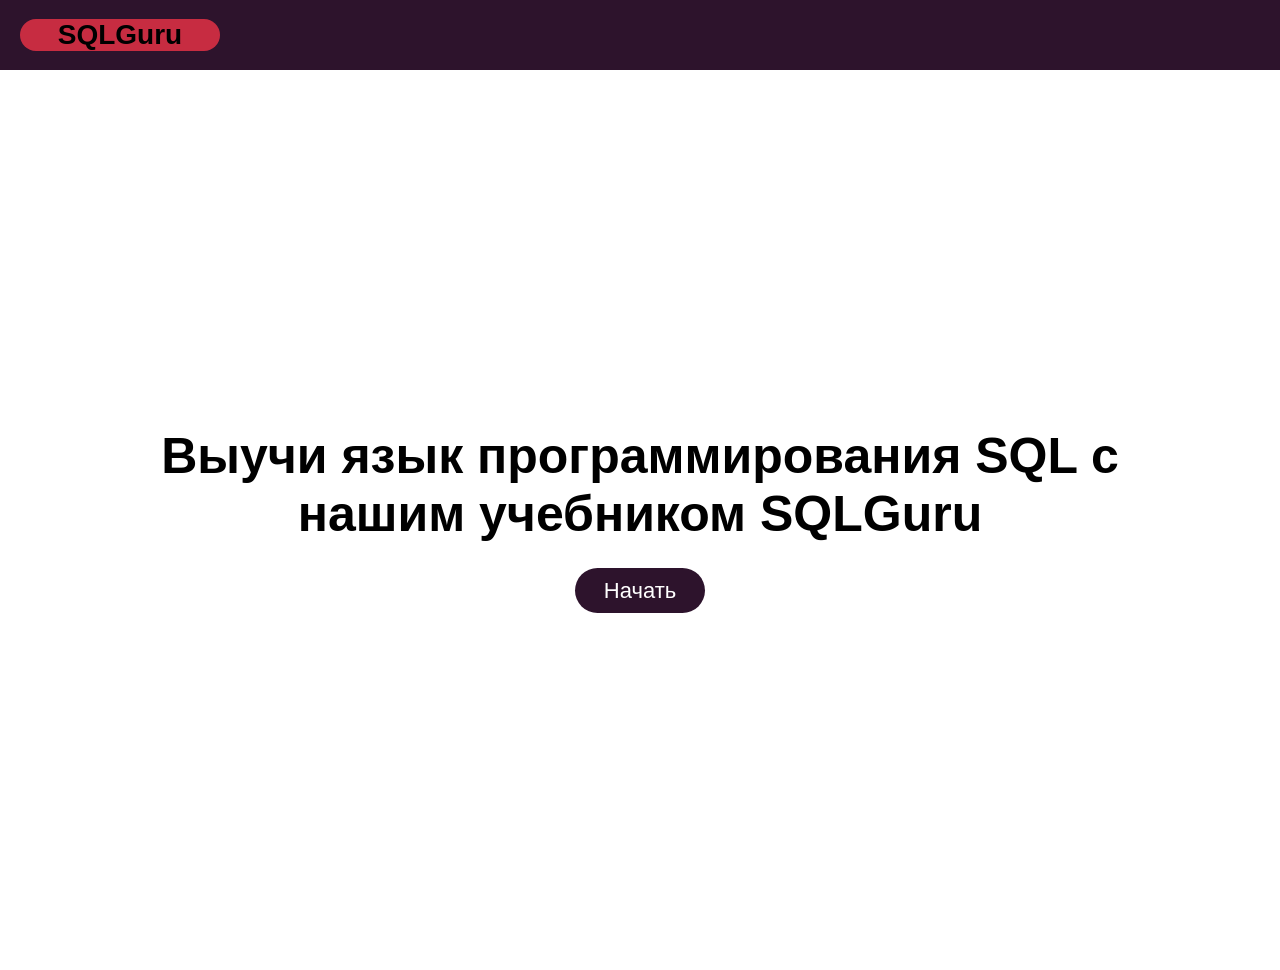
<file: web/templates/index.html>
<!DOCTYPE html>
<html>
<head>
    <meta charset="UTF-8">
    <title>SQLGuru</title>
    <link rel="stylesheet" href="../static/css/style.css">
</head>
<body>
    <div id="main-nav-bar">
        <div class="logo">
            <h1>SQLGuru</h1>
        </div>
    </div>
    <div id="banner">
        <h1>Выучи язык программирования SQL с нашим учебником SQLGuru</h1>
        <button id="beginButton" onclick="document.location='/article?id=1'">Начать</button>
    </div>
    <div id="footer">
        <h1></h1>
    </div>
</body>
</html>
</file>
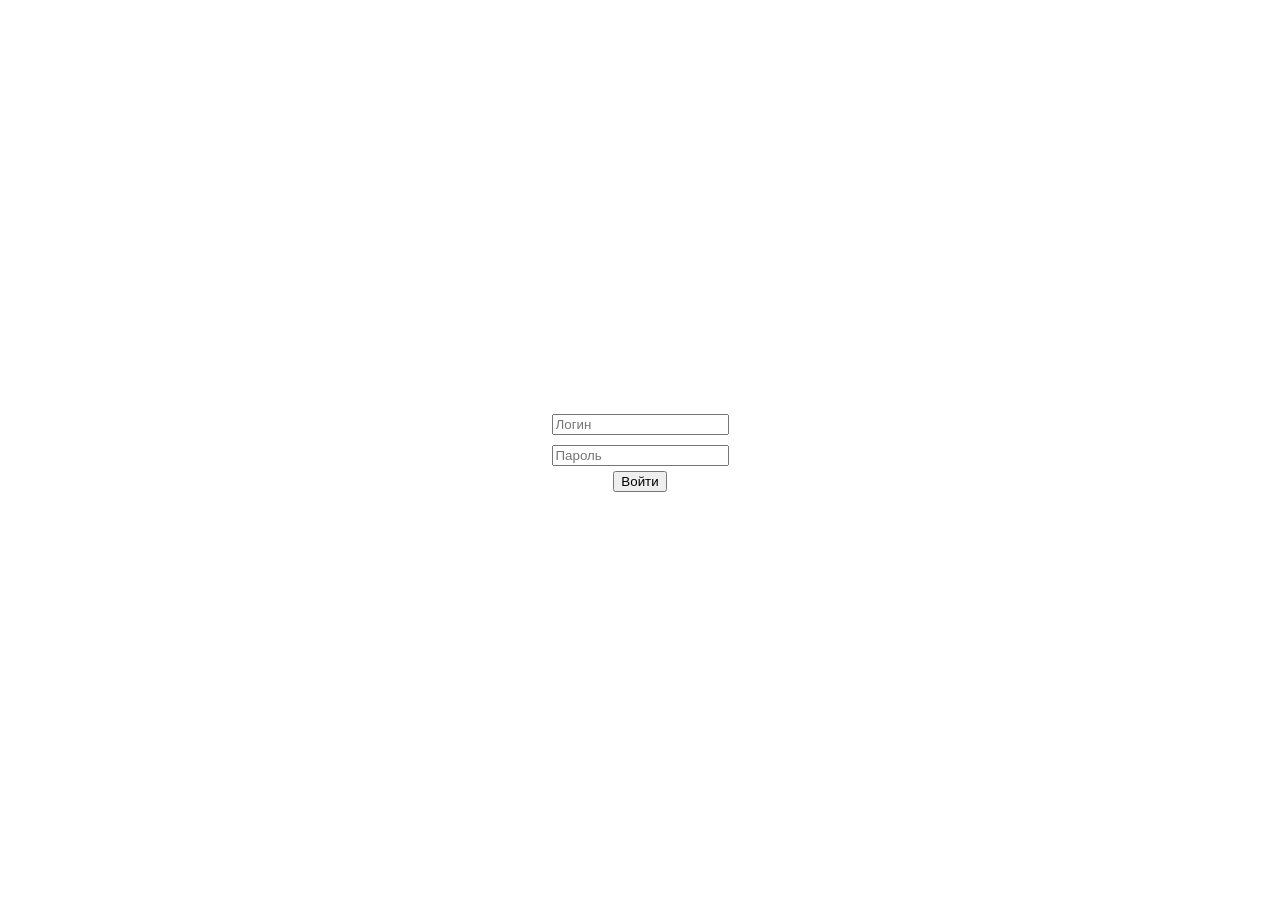
<file: web/templates/admin_login.html>
<!DOCTYPE html>
<html lang="ru">
<head>
    <meta charset="UTF-8">
    <meta name="viewport" content="width=device-width, initial-scale=1.0">
    <title>Admin</title>
    <link rel="stylesheet" href="../static/css/style.css">
</head>
<body>
    <form action="/admin/login" class="admin-form" method="POST">
        <input type="login" placeholder="Логин" name="login">
        <input type="password" placeholder="Пароль" name="password">
        <button type="submit">Войти</button>
    </form>
</body>
</html>
</file>
<file: web/static/css/style.css>
* {
    margin: 0;
    font-family: Arial, Helvetica, sans-serif;
}

#main-nav-bar {
    width: auto;
    height: 70px;
    display: flex;
    justify-content: space-between;
    align-items: center;
    background-color: #2d132c;
}

#main-nav-bar .logo {
    width: 200px;
    display: flex;
    justify-content: center;
    border-radius: 20px;
    background-color: #c72c41;
    font-size: 14px;
    margin-left: 20px;
}

#banner {
    height: 100vh;
    display: flex;
    flex-direction: column;
    justify-content: center;
    align-items: center;
    background-color: #fff;
}

#banner h1 {
    width: 1000px;
    text-align: center;
    font-size: 50px;
}

#beginButton {
    width: 130px;
    height: 45px;
    border-radius: 25px;
    background-color: #2d132c;
    color: #fff;
    border: 0;
    font-size: 22px;
    cursor: pointer;
    transition: 0.2s ease;
    margin-top: 25px;
}

#beginButton:hover {
    background-color: #c72c41;
}

#loginModal {
    width: 100%;
    height: 100%;
    top: 0;
    left: 0;
    display: flex;
    justify-content: center;
    align-items: center;
    position: fixed;
    opacity: 0;
    visibility: hidden;
    transition: 0.2s ease;
    background: rgba(0, 0, 0, 0.5);
}

.modalContent {
    width: 500px;
    height: 200px;
    display: flex;
    justify-content: center;
    position: relative;
    border-radius: 20px;
    background-color: white;
}

.forms {
    width: 100px;
    display: flex;
    flex-direction: column;
    justify-content: center;
    align-items: center;
}

.forms-element {
    margin: 5px;
}

.forms input {
    width: 200px;
    height: 20px;
}

.close-modal-button {
    width: 80px;
    height: 25px;
    border-radius: 15px;
    background-color: #801335;
    border: 0;
    font-size: 14px;
    cursor: pointer;
    position: absolute;
    top: 15px;
    right: 20px;
    transition: 0.2s ease;
}

.close-modal-button:hover {
    background-color: #801335b7;
}

#sign-in-button {
    width: 100px;
    height: 35px;
    border-radius: 20px;
    border: 0;
    font-size: 15px;
    cursor: pointer;
    background-color: #ee4510;
    transition: 0.2s ease;
}

#sign-in-button:hover {
    background-color: #ee4510b7;
}

#beginModal {
    width: 100%;
    height: 100%;
    top: 0;
    left: 0;
    display: flex;
    justify-content: center;
    align-items: center;
    position: fixed;
    opacity: 0;
    visibility: hidden;
    transition: 0.2s ease;
    background: rgba(0, 0, 0, 0.5);
}

#guest-button {
    width: 200px;
    height: 35px;
    border-radius: 20px;
    border: 0;
    font-size: 15px;
    cursor: pointer;
    background-color: #c72c41;
    transition: 0.2s ease;
}

#guest-button:hover {
    background-color: #c72c41b7;
}

.exercises-block {
    height: 100vh;
    display: flex;
    flex-direction: column;
    justify-content: center;
    align-items: center;
}

.exercise {
    display: flex;
    justify-content: space-between;
    width: 230px;
    padding: 10px;
}

.test {
    height: 100vh;
    display: flex;
    flex-direction: column;
    align-items: center;
    justify-content: center;
}

.test p {
    font-size: 23px;
}

.ans-form {
    display: flex;
    flex-direction: column;
    align-items: center;
    margin: 10px;
}

.answer {
    margin: 5px;
}

.answer label {
    display: flex;
    align-items: center;
    width: 350px;
    background-color: #2d132c;
    color: white;
    border-radius: 15px;
    padding: 10px;
}

.answer input {
    margin: 10px;
}

.ans-btn {
    border: 0;
    width: 150px;
    height: 30px;
    font-size: 15px;
    cursor: pointer;
    border-radius: 10px;
    margin-top: 20px;
}

.admin-form {
    height: 100vh;
    display: flex;
    justify-content: center;
    align-items: center;
    flex-direction: column;
}

.admin-form input {
    margin: 5px;
}

.admin-obj-transition {
    height: 100vh;
    display: flex;
    justify-content: center;
    align-items: center;
}

.admin-obj-transition button {
    margin: 5px;
}

.admin-menu {
    display: flex;
    gap: 20px;
    margin: 20px;
}

.admin-menu button {
    padding: 15px 30px;
    font-size: 16px;
    cursor: pointer;
}

table {
    border-collapse: collapse;
    width: 100%;
    margin: 20px 0;
}

.table-name {
    margin: 10px;
}

th, td {
    border: 1px solid #ddd;
    padding: 12px;
    text-align: left;
}

th {
    background-color: #f2f2f2;
}

.create-btn {
    padding: 10px;
    background-color: #4CAF50;
    color: white;
    border: none;
    cursor: pointer;
    margin: 10px;
}

.modal {
    display: none;
    position: fixed;
    z-index: 1;
    left: 0;
    top: 0;
    width: 100%;
    height: 100%;
    background-color: rgba(0,0,0,0.4);
    overflow-y: auto;
}

.modal-content {
    background-color: white;
    margin: 15% auto;
    padding: 20px;
    border: 1px solid #888;
    width: 80%;
    max-width: 600px;
}

.close {
    color: #aaa;
    float: right;
    font-size: 28px;
    font-weight: bold;
    cursor: pointer;
}

.form-group {
    margin: 10px 0;
}

.form-group label {
    display: block;
    margin-bottom: 5px;
}

.form-group input, .form-group select, .form-group textarea {
    width: 100%;
    padding: 8px;
    box-sizing: border-box;
}

.delete-btn {
    background-color: #f44336;
    color: white;
    border: none;
    padding: 5px 10px;
    cursor: pointer;
    margin-right: 5px;
}

.edit-btn {
    background-color: #2196F3;
    color: white;
    border: none;
    padding: 5px 10px;
    cursor: pointer;
    margin-right: 5px;
}

.article-nav {
    display: flex;
    gap: 10px;
    padding: 14px 40px;
    background-color: #2d132c;
    flex-wrap: wrap;
}

.article-nav-link {
    color: #fff;
    text-decoration: none;
    padding: 6px 16px;
    border-radius: 15px;
    background-color: #c72c41;
    font-size: 14px;
    transition: 0.2s ease;
}

.article-nav-link:hover {
    background-color: #c72c41b7;
}

.article-container {
    max-width: 860px;
    margin: 40px auto;
    padding: 0 20px 60px;
}

.article-title {
    font-size: 32px;
    margin-bottom: 24px;
    color: #2d132c;
}

.article-content h2 {
    font-size: 22px;
    margin: 28px 0 10px;
    color: #2d132c;
}

.article-content h3 {
    font-size: 18px;
    margin: 20px 0 8px;
    color: #801335;
}

.article-content p {
    line-height: 1.7;
    margin-bottom: 12px;
    color: #333;
}

.article-content ul {
    margin: 10px 0 14px 24px;
    line-height: 1.8;
}

.article-content pre {
    background-color: #1e1e1e;
    color: #d4d4d4;
    padding: 16px 20px;
    border-radius: 8px;
    font-size: 15px;
    overflow-x: auto;
    margin: 12px 0 16px;
    line-height: 1.5;
}

.article-content code {
    background-color: #f0f0f0;
    padding: 2px 6px;
    border-radius: 4px;
    font-size: 14px;
    color: #c7254e;
}

.article-content pre code {
    background: none;
    padding: 0;
    color: inherit;
}

.article-content table {
    width: auto;
    min-width: 300px;
    margin: 14px 0;
    font-size: 14px;
}

.article-footer {
    margin-top: 48px;
    display: flex;
    justify-content: center;
}

.btn-test {
    display: inline-block;
    padding: 14px 40px;
    background-color: #ee4510;
    color: #fff;
    text-decoration: none;
    border-radius: 25px;
    font-size: 18px;
    transition: 0.2s ease;
}

.btn-test:hover {
    background-color: #ee4510b7;
}

.btn-home {
    display: inline-block;
    padding: 14px 40px;
    background-color: #2d132c;
    color: #fff;
    text-decoration: none;
    border-radius: 25px;
    font-size: 18px;
    transition: 0.2s ease;
    margin-right: 16px;
}

.btn-home:hover {
    background-color: #2d132cb7;
}

.result-container {
    height: calc(100vh - 70px);
    display: flex;
    justify-content: center;
    align-items: center;
}

.result-card {
    background-color: #fff;
    border-radius: 20px;
    padding: 50px 60px;
    box-shadow: 0 4px 24px rgba(0, 0, 0, 0.12);
    text-align: center;
    min-width: 360px;
}

.result-title {
    font-size: 32px;
    color: #2d132c;
    margin-bottom: 24px;
}

.result-info {
    margin-bottom: 32px;
}

.result-topic {
    font-size: 18px;
    color: #555;
    margin-bottom: 10px;
}

.result-score {
    font-size: 22px;
    color: #801335;
}

.result-footer {
    display: flex;
    justify-content: center;
    gap: 16px;
}
</file>
